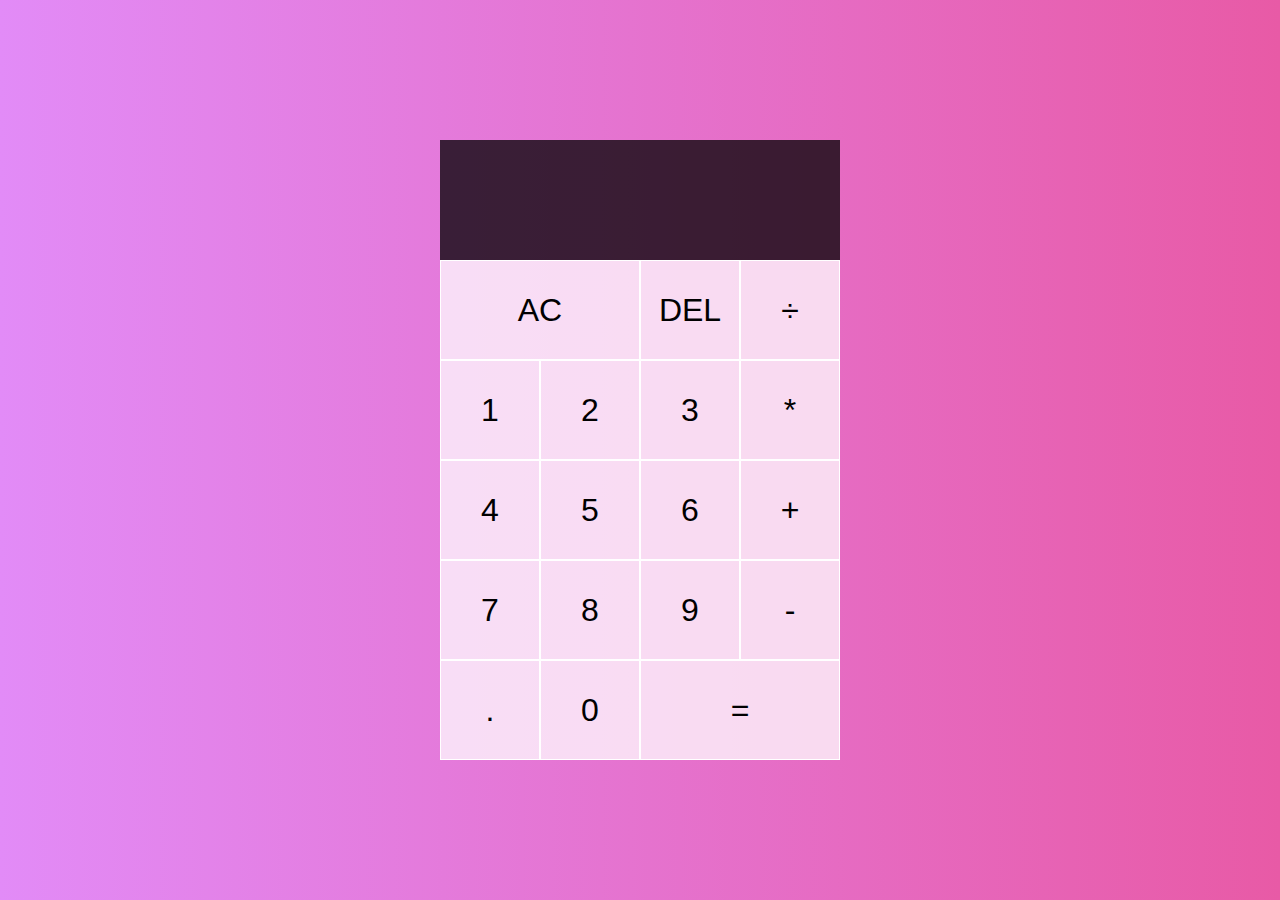
<file: solution-2/index.html>
<!DOCTYPE html>
<html lang="en">
  <head>
    <meta charset="UTF-8" />
    <meta name="viewport" content="width=device-width, initial-scale=1.0" />
    <meta http-equiv="X-UA-Compatible" content="ie=edge" />
    <title>Calculator</title>
    <link href="style.css" rel="stylesheet" />
    <script src="script-2.js" defer></script>
  </head>
  <body>
    <div class="calculator-grid">
      <div class="output">
        <div data-previous-operand class="previous-operand"></div>
        <div data-current-operand class="current-operand"></div>
      </div>
      <button data-all-clear class="span-two">AC</button>
      <button data-delete>DEL</button>
      <button data-operation>÷</button>
      <button data-number>1</button>
      <button data-number>2</button>
      <button data-number>3</button>
      <button data-operation>*</button>
      <button data-number>4</button>
      <button data-number>5</button>
      <button data-number>6</button>
      <button data-operation>+</button>
      <button data-number>7</button>
      <button data-number>8</button>
      <button data-number>9</button>
      <button data-operation>-</button>
      <button data-number>.</button>
      <button data-number>0</button>
      <button data-equals class="span-two">=</button>
    </div>
  </body>
</html>
</file>
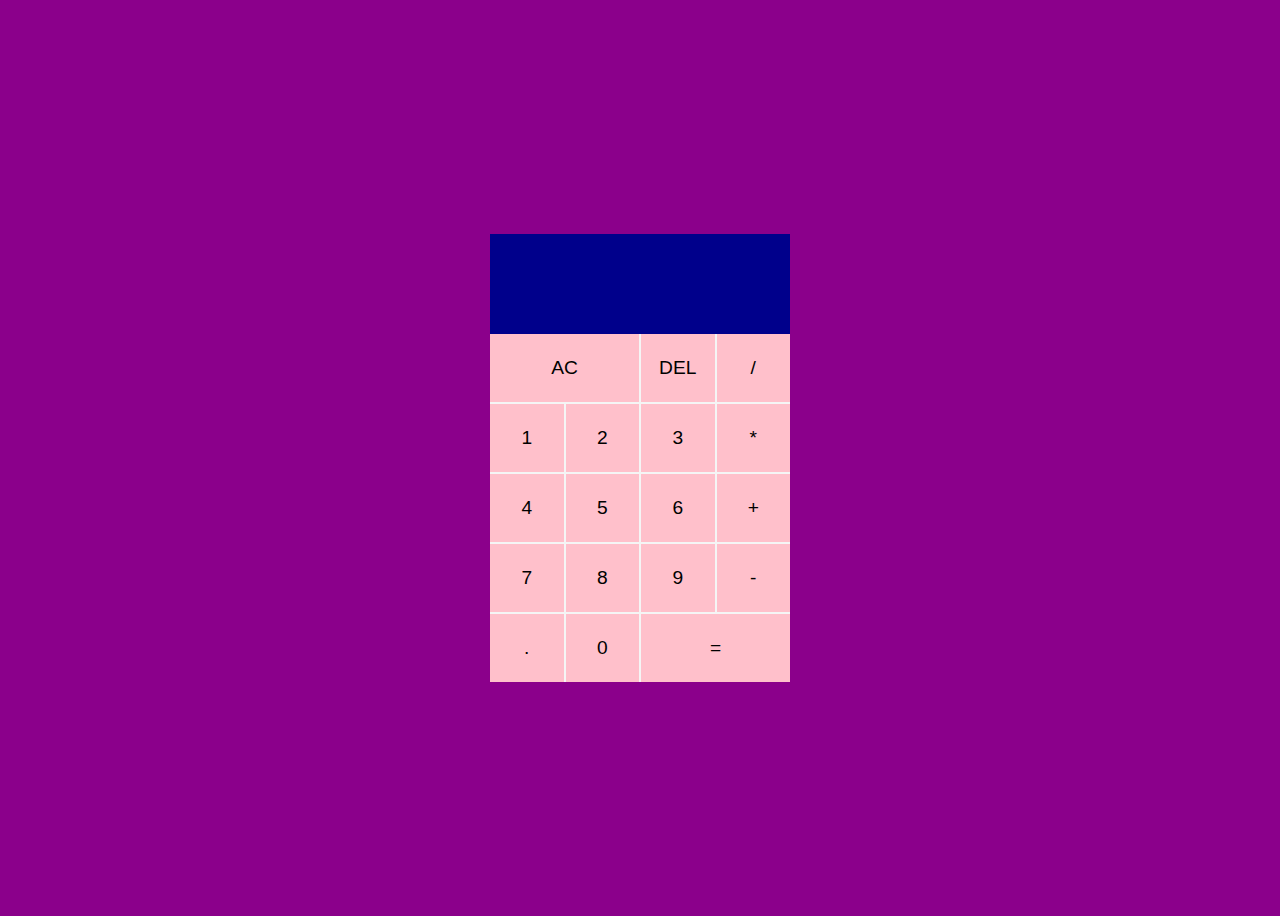
<file: solution/index.html>
<!DOCTYPE html>
<html lang="en">
    <head>
        <meta charset="UTF-8">
        <meta name="viewport" content="width=device-width, initial-scale=1.0">
        <link rel="stylesheet" href="style.css">
        <title>Calculator</title>
    </head>
    <body>
        <section>
            <div id="result">
                <p id="upper"></p>
                <p id="lower"></p>
            </div>
            <div id="keyboard">
                <button id="ac">AC</button>
                <button id="del">DEL</button>
                <button id="divide">/</button>
                <button id="multiply">*</button>
                <button id="plus">+</button>
                <button id="minus">-</button>
                <button id="dot">.</button>
                <button id="equal">=</button>
                <button id="zero">0</button>
                <button id="one">1</button>
                <button id="two">2</button>
                <button id="three">3</button>
                <button id="four">4</button>
                <button id="five">5</button>
                <button id="six">6</button>
                <button id="seven">7</button>
                <button id="eight">8</button>
                <button id="nine">9</button>
            </div>
        </section>



    
        <script src="./index.js"></script>
    </body>
</html>
</file>
<file: solution-2/style.css>
*,
*::before,
*::after {
  box-sizing: border-box;
  font-family: Gotham Rounded, sans-serif;
  font-weight: normal;
}
body {
  padding: 0;
  margin: 0;
  background: linear-gradient(to right, #e28bf7, #e85aa6);
}
.calculator-grid {
  display: grid;
  justify-content: center;
  align-content: center;
  min-height: 100vh;
  grid-template-columns: repeat(4, 100px);
  grid-template-rows: minmax(120px, auto) repeat(5, 100px);
}
.calculator-grid > button {
  cursor: pointer;
  font-size: 2rem;
  border: 1px solid white;
  outline: none;
  background-color: rgba(255, 255, 255, 0.75);
}
.calculator-grid > button:hover {
  background-color: rgba(255, 255, 255, 0.9);
}
.span-two {
  grid-column: span 2;
}
.output {
  grid-column: 1 / -1;
  background-color: rgba(0, 0, 0, 0.75);
  display: flex;
  align-items: flex-end;
  justify-content: space-around;
  flex-direction: column;
  padding: 10px;
  word-wrap: break-word;
  word-break: break-all;
}
.output .previous-operand {
  color: rgba(255, 255, 255, 0.75);
  font-size: 1.5rem;
}
.output .current-operand {
  color: white;
  font-size: 2.5rem;
}
</file>
<file: solution/style.css>
body {
    display: flex;
    align-items: center;
    justify-content: center;
    background-color: darkmagenta;
    height: 100vh;
}


#keyboard {
    display: grid;
    grid-template-columns: repeat(4, 1fr) ;
    grid-template-rows: repeat(5, 1fr);
    grid-template-areas: 
    'acc acc dell div'
    'on tw th mult'
    'fr fv sx pls'
    'svn eig nn mns'
    'dott zr eql eql'
    ;
    gap: 2px;
    background-color: whitesmoke;
    justify-content: center;
}

#result {
    grid-area: res;
    background-color: darkblue;
    display: flex;
    flex-flow: column;
    justify-content: center;
    height: 100px;
    width: 300px;
    overflow-y: auto;

}

#upper {
    text-align: right;
    font-size: large;
    color: rgba(245, 245, 245, 0.76);
    margin: 10px;
    display: inline;
    word-break: break-all;
}

#lower {
    text-align: right;
    font-size: x-large;
    color: white;
    margin: 0px 10px 10px 10px;
    display: inline;
    word-break: break-all;
}

#ac {
    grid-area: acc;
}

#del {
    grid-area: dell;
}

#divide {
    grid-area: div;
}

#multiply {
    grid-area: mult;
}

#plus {
    grid-area: pls;
}

#minus {
    grid-area: mns;
}

#dot {
    grid-area: dott;
}

#equal {
    grid-area: eql;
}

#zero {
    grid-area: zr;
}

#one {
    grid-area: on;
}

#two {
    grid-area: tw;
}

#three {
    grid-area: th;
}

#four {
    grid-area: fr;
}

#five {
    grid-area: fv;
}

#six {
    grid-area: sx;
}

#seven {
    grid-area: svn;
}

#eight {
    grid-area: eig;
}

#nine {
    grid-area: nn;
}

button {
    padding: 23px 15px;
    background-color: pink;
    font-size: larger;
    border: none;
    outline: none;
}

button:hover {
    background-color: rgb(255, 255, 204);
}
</file>
